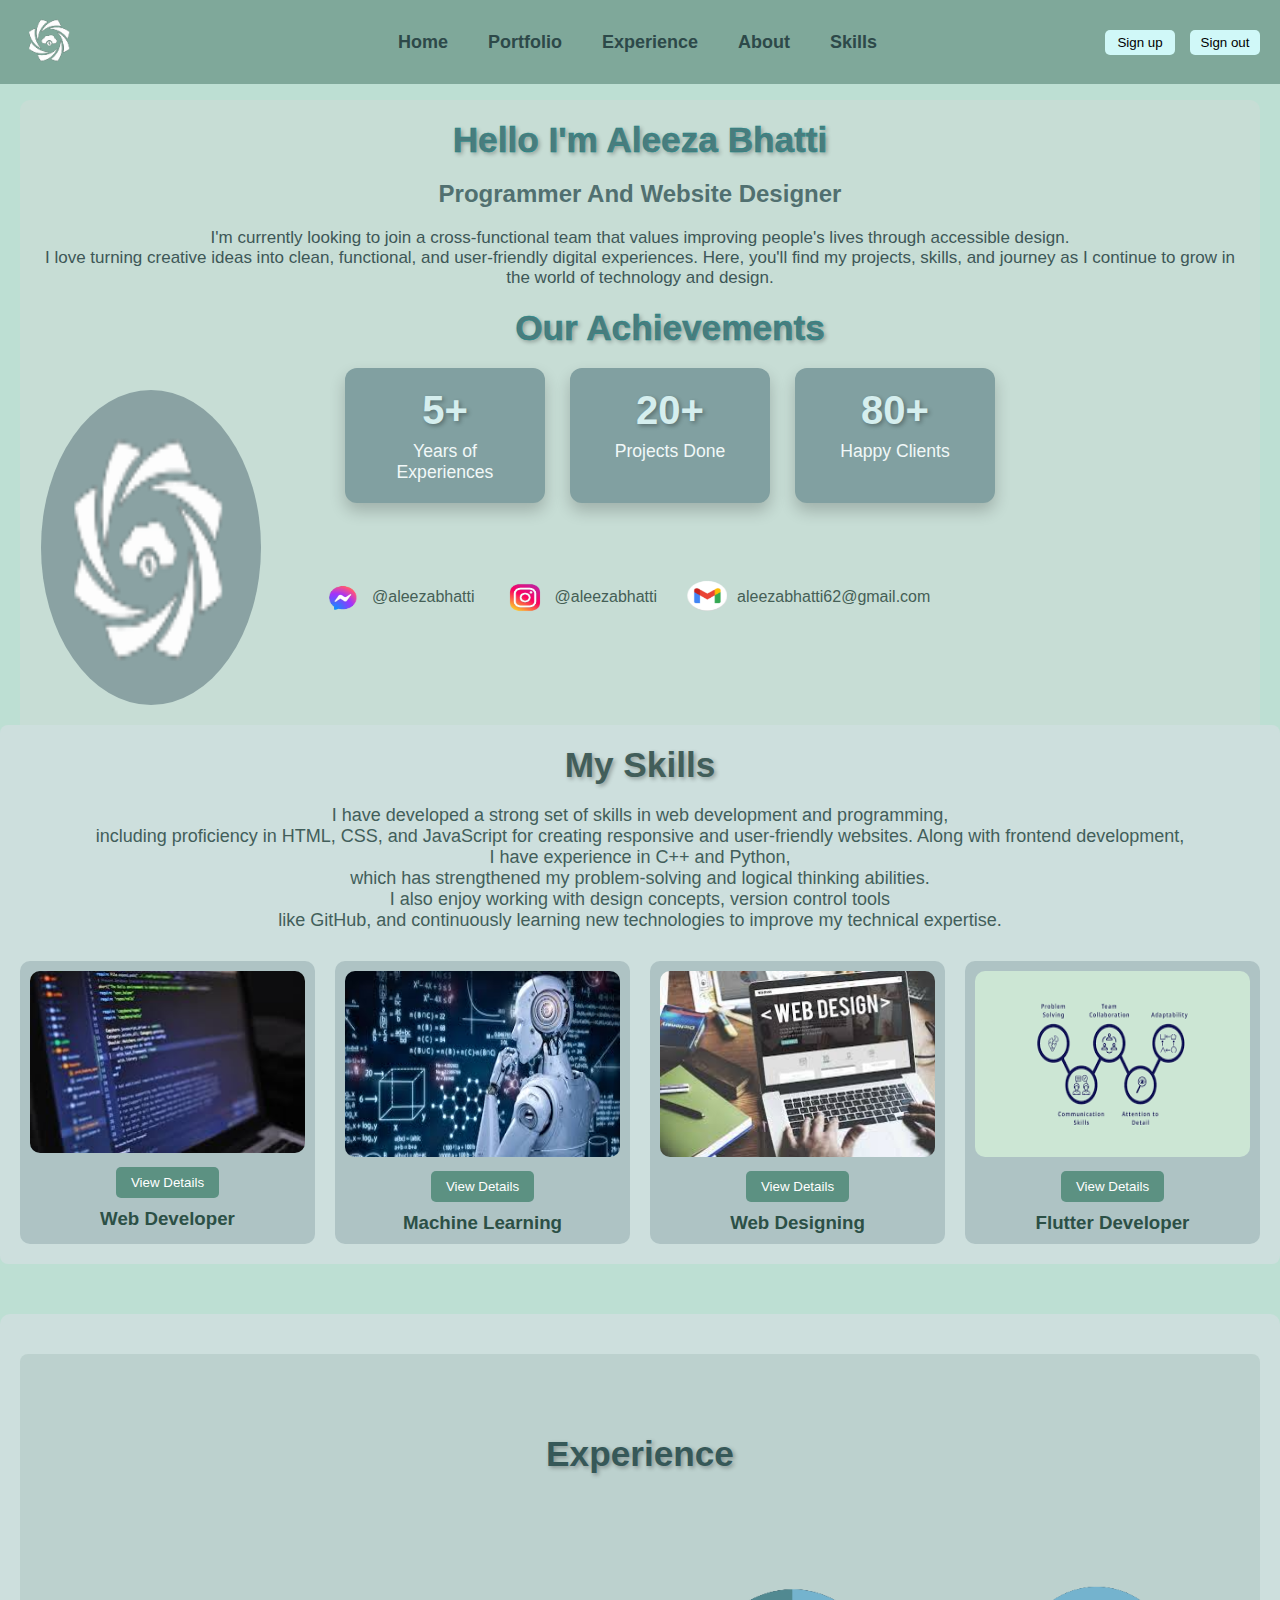
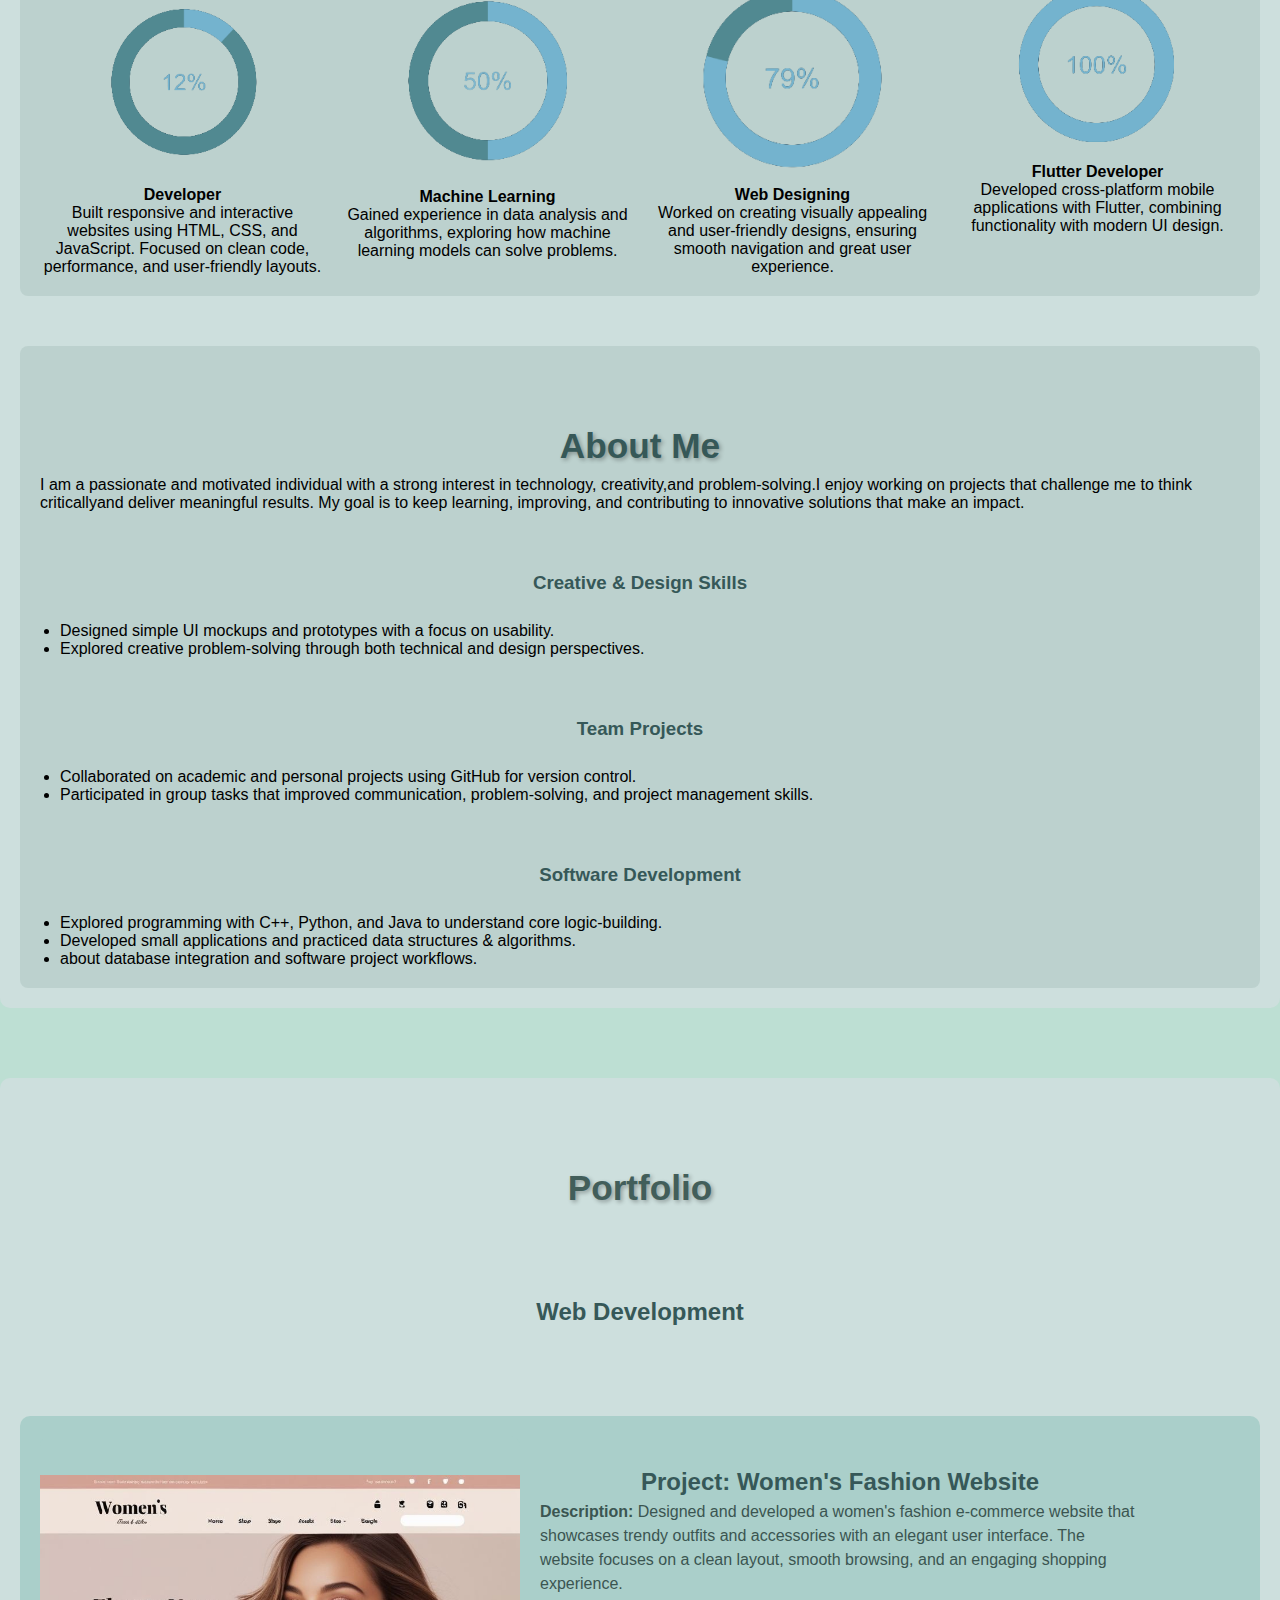
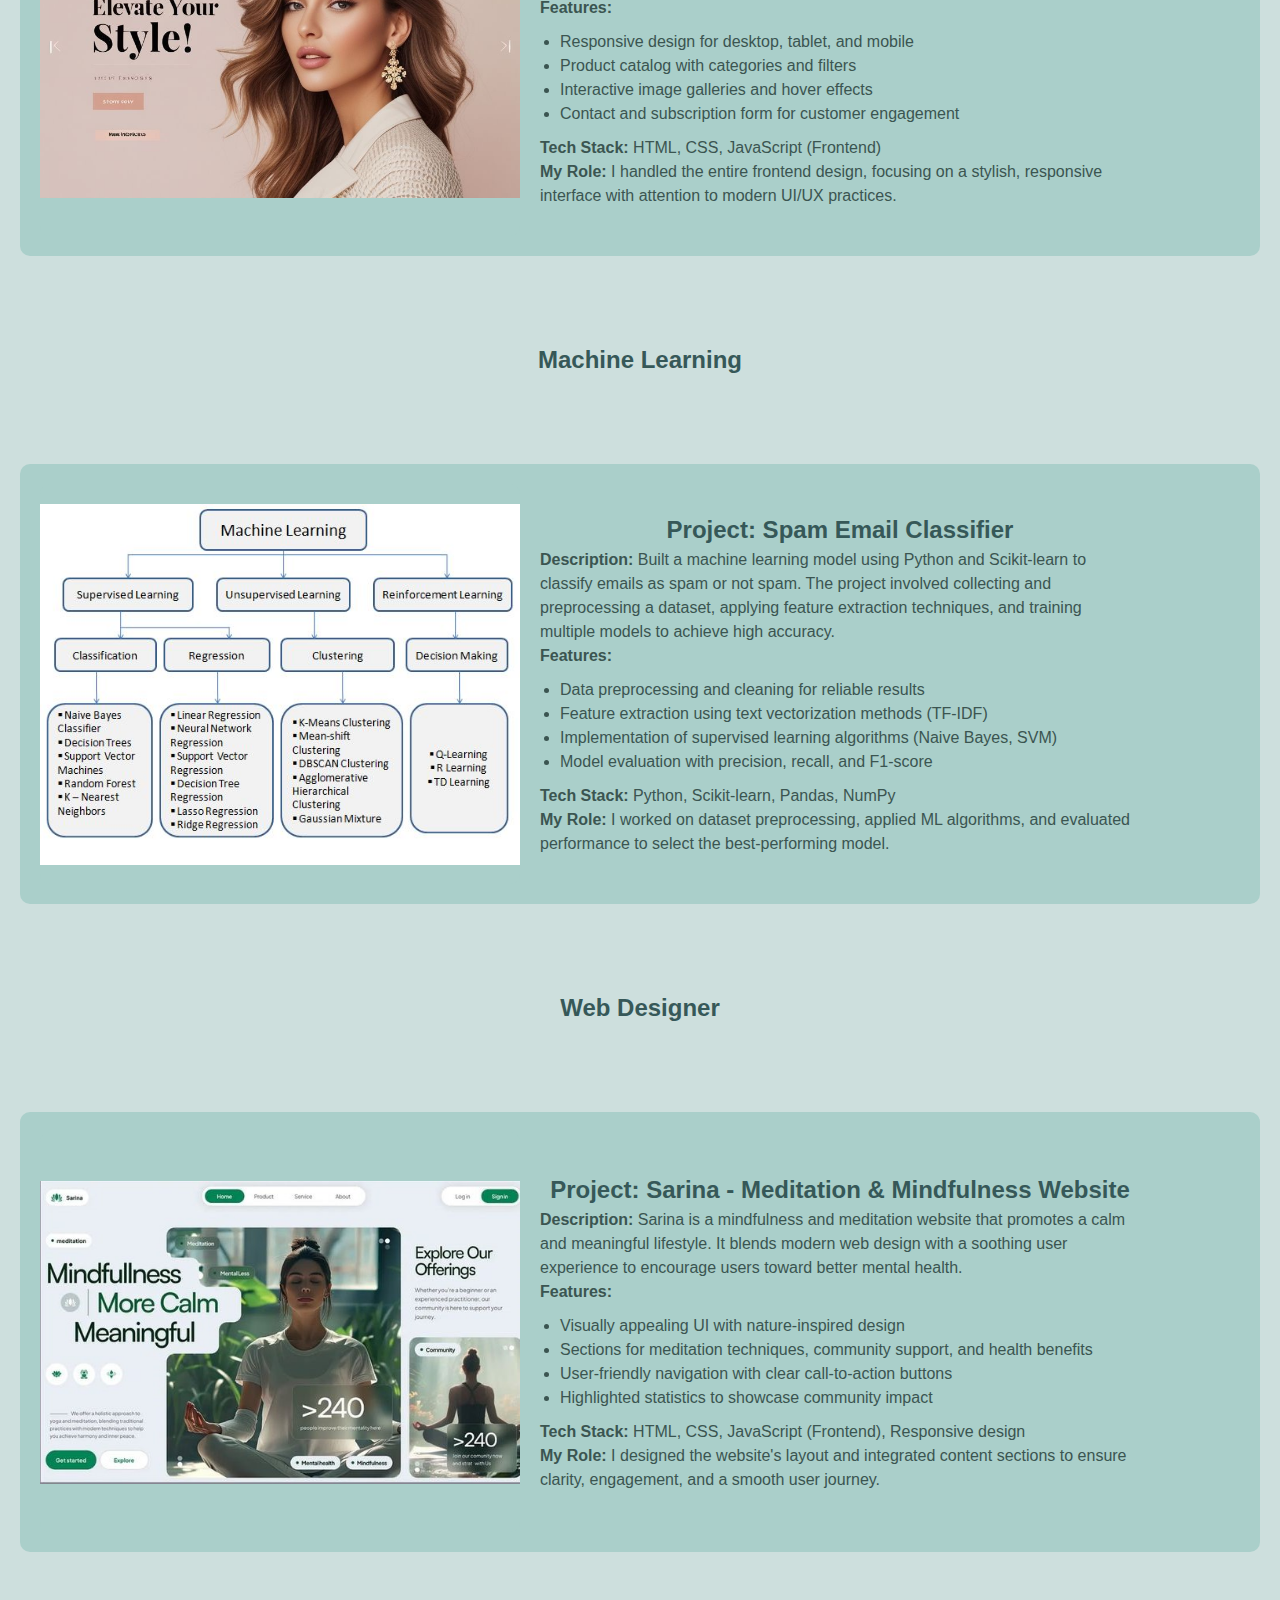
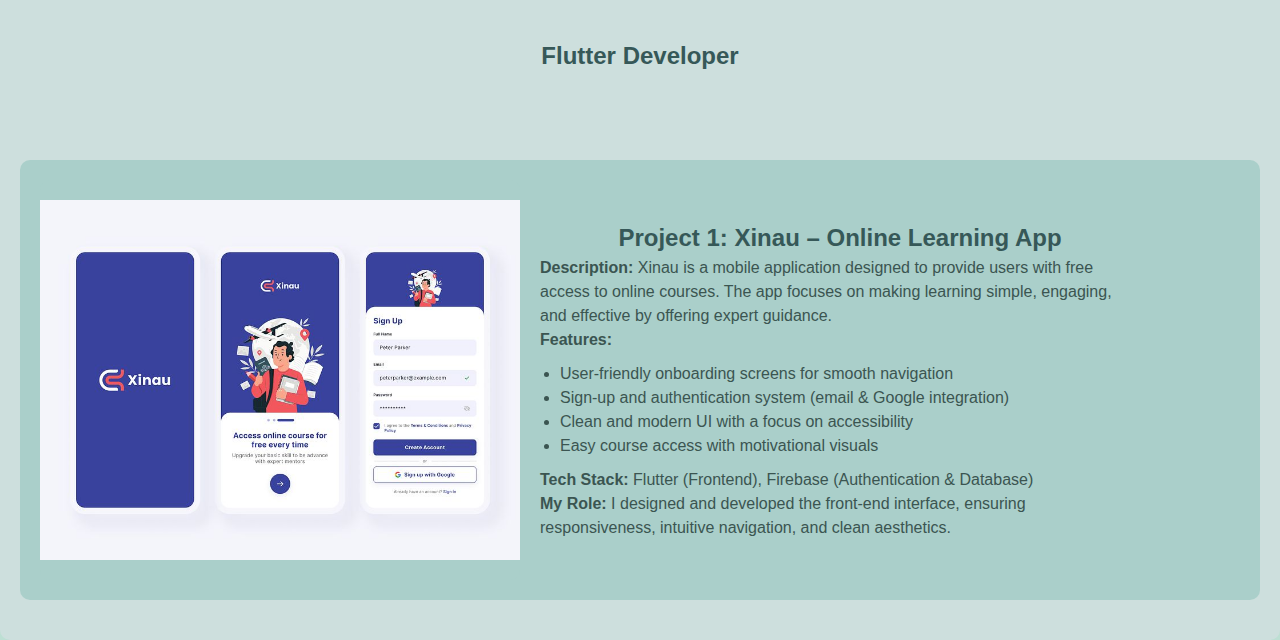
<file: index.html>
<!DOCTYPE html>
<html lang="en">

<head>
    <meta charset="UTF-8">
    <meta name="viewport" content="width=device-width, initial-scale=1.0">
    <title>Aleeza Portfolio</title>
    <style>
        * {
            margin: 0;
            padding: 0;
            box-sizing: border-box;
        }

        body {
            font-family: Arial, sans-serif;
            background-color: rgb(189, 223, 211);
            overflow-x: hidden;
        }

        .Website {
            display: grid;
            grid-template-columns: 1fr;
            grid-template-rows: auto;
            width: 100%;
        }

        .mainpage {
            padding-top: 80px;
        }

        .header {
            grid-row: 1;
            display: flex;
            justify-content: space-between;
            align-items: center;
            width: 100%;
            padding: 10px 20px;
            background-color: rgb(127, 168, 154);
            position: fixed;
            top: 0;
            left: 0;
            z-index: 1000;
        }

        .logo img {
            width: 60px;
            height: 60px;
        }

        .Menu {

            display: flex;
            gap: 40px;
            flex-wrap: wrap;
            margin-left: 90px;
        }

        .Menu a {

            color: rgb(45, 73, 73);
            font-size: 18px;
            text-decoration: none;
        }

        .btn {
            display: flex;
            gap: 15px;
        }

        .up,
        .down {
            background-color: rgb(208, 248, 248);
            border: 0;
            border-radius: 5px;
            width: 70px;
            height: 25px;
            cursor: pointer;
        }

        .main {
            display: flex;
            flex-wrap: wrap;
            background-color: rgb(189, 223, 211);
            padding: 20px;
            gap: 20px;
            width: 100%;
            height: 550px;
        }

        .box {
            display: flex;
            flex-wrap: wrap;
            align-items: center;
            gap: 1px;
            margin-top: 0px;
        }

        .box_img {
            width: 200px;
            border-radius: 50%;
            border: 1px hsl(181, 26%, 39%);
            background-color: hsl(182, 12%, 59%);
            margin-bottom: 50px;
        }

        .box_2 {
            flex: 1;
            min-width: 280px;
            text-align: center;
            background-color: rgb(199, 221, 213);
            padding: 20px;
            border-radius: 10px;
        }

        .box_2 h1 {
            margin-bottom: 20px;
            color: hsl(181, 26%, 39%);
            -webkit-text-stroke: 0.5px rgb(22, 138, 138);
        }

        .box_2 h2 {
            margin-bottom: 20px;
            color: hsl(180, 16%, 38%);
        }

        .box_2 p {
            font-size: 17px;
            margin-bottom: 20px;
            color: hsl(180, 18%, 29%);
        }




        .box_img {
            margin-top: 1px;
            margin-bottom: 50px;
            width: 220px;
            height: 35dvh;
            border-radius: 50%;
            margin: 10px 0;
        }

        .container {
            max-width: 800px;
            width: 100%;
            text-align: center;
            margin-left: 230px;
            height: 10%;
        }

        h1 {
            font-size: 2.2rem;
            text-shadow: 2px 2px 4px rgba(0, 0, 0, 0.3);
        }

        .counter-container {
            display: flex;
            justify-content: center;
            gap: 25px;
        }

        .counter-box {
            background: rgb(129, 160, 161);
            padding: 20px;
            border-radius: 12px;
            width: 200px;
            box-shadow: 0 8px 16px rgba(0, 0, 0, 0.2);
        }

        .counter-box:hover {
            transform: translateY(-5px);
            box-shadow: 0 12px 24px rgba(0, 0, 0, 0.3);
        }


        .counter {
            font-size: 2.5rem;
            font-weight: 700;
            margin-bottom: 8px;
            color: #d5eeee;
            text-shadow: 2px 2px 4px rgba(0, 0, 0, 0.3);
        }

        .counter-text {
            font-size: 1.1rem;
            color: #f1f8f8;
        }


        .contact {
            margin-left: 5%;
            display: flex;
            align-items: center;
            gap: 10px;
            flex-wrap: wrap;
            margin-top: 100px;
        }

        .contact img {
            width: 40px;
            height: 35px;
        }

        .contact a {
            color: rgb(69, 95, 86);
            font-size: 16px;
            text-decoration: none;
            margin-right: 20px;
        }


        .cards {
            background-color: rgb(205, 223, 221);
            padding: 20px;
            margin-top: 95px;
            border-radius: 8px;
        }

        .cards h1 {
            text-align: center;
            margin-bottom: 20px;
            color: rgb(66, 94, 90);
        }

        .cards p {
            text-align: center;
            font-size: 18px;
            color: rgb(66, 94, 90);
            margin-bottom: 30px;
        }

        .skills-grid {
            display: grid;
            grid-template-columns: repeat(auto-fit, minmax(220px, 1fr));
            gap: 20px;
        }

        .skill {
            background: rgb(174, 195, 196);
            border-radius: 10px;
            text-align: center;
            padding: 10px;
        }

        .skill img {
            width: 100%;
            border-radius: 10px;
            margin-bottom: 10px;
        }

        .skill2 {
            height: 14.5vw;
        }

        .skill4 {
            height: 14.5vw;
        }

        .skill button {
            padding: 8px 15px;
            border-radius: 5px;
            border: none;
            background: rgb(92, 145, 130);
            color: white;
            cursor: pointer;
            margin-bottom: 10px;
        }

        .skill a {
            color: white;
            text-decoration: none;
        }

        .skill h3 {
            color: rgb(44, 80, 70);
        }

        .Aboutme {
            display: flex;
            flex-wrap: wrap;
            gap: 30px;
            background-color: rgb(205, 223, 221);
            padding: 20px;
            margin-top: 50px;
            border-radius: 10px;
        }

        .abimg,
        .content {
            min-width: 280px;
            background-color: rgb(188, 209, 206);
            border-radius: 8px;
            padding: 20px;
            margin-top: 20px;
            gap: 10px;
        }

        .abimg h1,
        .content h1,
        .content h3 {
            margin-top: 90px;
            text-align: center;
            margin-bottom: 10px;
            color: rgb(54, 88, 88);
            gap: 50px;
            margin-top: 60px;
        }

        .content li {
            margin-left: 20px;
        }

        .exp {
            display: flex;
            flex-wrap: wrap;
            gap: 20px;
            justify-content: center;
            margin-top: 100px;
        }

        .exp div {
            flex: 1;
            min-width: 200px;
            text-align: center;
        }

        .Exp2 {
            margin-top: 15px;
        }

        .exp img {
            width: 100%;
            max-width: 200px;
            border-radius: 8px;
        }

        .portfolio {
            background-color: rgb(205, 223, 221);
            padding: 20px;
            margin-top: 70px;
            border-radius: 10px;
        }

        .portfolio h1 {
            text-align: center;
            color: rgb(66, 94, 90);
            margin-top: 70px;

        }

        .portfolio h2 {
            text-align: center;
            align-items: end;
            color: rgb(54, 88, 88);
            margin-top: 90px;
        }

        .pic,
        .picc,
        .piccc,
        .picccc {
            display: flex;
            align-items: center;
            justify-content: flex-start;
            gap: 20px;
            background-color: rgb(170, 207, 202);
            padding: 20px;
            border-radius: 10px;
            margin-bottom: 20px;
            color: rgb(59, 85, 81);
            margin-top: 90px;

        }

        .pic img,
        .picc img,
        .piccc img,
        .picccc img {
            height: 400px;
            width: 40%;
            object-fit: contain;
            background-color: rgb(170, 207, 202);
            border-radius: 10px;
        }

        .text-container {
            width: 50%;
            line-height: 1.5;
        }



        .text-container {
            flex: 1;
            min-width: 250px;
            max-width: 600px;
            line-height: 1.5;
            background-color: rgb(170, 207, 202);

        }

        .text-container h2 {
            margin-top: 0;
            background-color: rgb(170, 207, 202);

        }

        .text-container ul {
            margin: 10px 0;
            padding-left: 20px;
        }

        /* RESPONSIVE */
        @media (max-width: 600px) {
            .Menu {
                justify-content: center;
                gap: 15px;
            }

            .btn {
                display: none;
            }

            .box img {
                width: 150px;
            }

            .contact {
                flex-direction: column;
                align-items: flex-start;
            }
        }
    </style>
</head>

<body>
    <div class="Website">
        <header class="header">
            <div class="logo">
                <img src="images/logo.png" alt="logo">
            </div>
            <div class="Menu">
                <a href="#Home"><b>Home</b></a>
                <a href="#Portfolio"><b>Portfolio</b></a>
                <a href="#Experience"><b>Experience</b></a>
                <a href="#About"><b>About</b></a>
                <a href="#Skills"><b>Skills</b></a>

            </div>
            <div class="btn">
                <button class="up">Sign up</button>
                <button class="down">Sign out</button>
            </div>
        </header>

        <div id="Home" class="mainpage">
            <div class="main">
                <div class="box_2">
                    <h1>Hello I'm Aleeza Bhatti</h1>
                    <h2>Programmer And Website Designer</h2>
                    <p>
                        I'm currently looking to join a cross-functional team
                        that values improving people's lives through accessible design.
                        <br> I love turning creative ideas into clean, functional, and user-friendly digital
                        experiences.
                        Here, you'll find my projects, skills, and journey as I continue to grow in the world of
                        technology and design.
                    </p>
                    <div class="container">
                        <h1>Our Achievements</h1>
                        <div class="counter-container">
                            <div class="counter-box">
                                <div class="counter" data-target="5">5+</div>
                                <div class="counter-text">Years of Experiences</div>
                            </div>

                            <div class="counter-box">
                                <div class="counter" data-target="20">20+</div>
                                <div class="counter-text">Projects Done</div>
                            </div>

                            <div class="counter-box">
                                <div class="counter" data-target="80">80+</div>
                                <div class="counter-text">Happy Clients</div>
                            </div>
                        </div>
                    </div>


                    <div class="box">
                        <br>
                        <img class="box_img" src="images/logo.png" alt="Profile">

                        <div class="contact">
                            <img class="msng" src="images/msng.png" alt="Messenger">
                            <a href="@aleezabhatti">@aleezabhatti</a>

                            <img class="insta" src="images/download (1).png" alt="Instagram">
                            <a href="@aleezabhatti">@aleezabhatti</a>

                            <img class="gmail" src="images/gmail.png">
                            <a href="mailto:aleezabhatti62@gmail.com">aleezabhatti62@gmail.com</a>
                        </div>
                    </div>

                </div>

            </div>
        </div>
        <div id="Skills">
            <div class="cards">
                <h1>My Skills</h1>
                <p>I have developed a strong set of skills in web development and programming,<br> including
                    proficiency in HTML, CSS,
                    and JavaScript for creating responsive and user-friendly websites. Along with frontend
                    development,<br> I have experience in C++ and Python,
                    <br>which has strengthened my problem-solving and logical thinking abilities.<br> I also enjoy
                    working with design concepts,
                    version control tools <br>like GitHub, and continuously learning new technologies to improve my
                    technical expertise.
                </p>
                <div class="skills-grid">
                    <div class="skill">
                        <img src="images/web.jpeg">
                        <button><a href="#web">View Details</a></button>
                        <h3>Web Developer</h3>
                    </div>
                    <div class="skill">
                        <img class="skill2" src="images\machine.jpeg" alt="Skill 2">
                        <button><a href="#mash">View Details</a></button>
                        <h3>Machine Learning</h3>
                    </div>
                    <div class="skill">
                        <img class="skill3" src="images\designer.jpeg" alt="Skill 3">
                        <button><a href="#desi">View Details</a></button>
                        <h3>Web Designing</h3>
                    </div>
                    <div class="skill">
                        <img class="skill4" src="images\flutter.png" alt="Skill 4">
                        <button><a href="#flut">View Details</a></button>
                        <h3>Flutter Developer</h3>
                    </div>
                </div>
            </div>
        </div>
        <div id="Experience">
            <div class="Aboutme ">
                <div class="abimg">
                    <h1>Experience</h1>
                    <div class="exp">
                        <div class="Exp1">
                            <img src="\images\Screenshot 2025-09-07 190307.png">
                            <h4 class="one"> Developer</h4>
                            <p>
                                Built responsive and interactive websites using HTML, CSS, and JavaScript.
                                Focused on clean code, performance, and user-friendly layouts.
                            </p>

                        </div>
                        <div class="Exp2">
                            <img src="\images\Screenshot 2025-09-07 190325.png">

                            <h4 class="two">Machine Learning</h4>
                            <p>
                                Gained experience in data analysis and algorithms, exploring how
                                machine learning models can solve problems.
                            </p>
                        </div>
                        <div class="Exp3">
                            <img src="images/Screenshot 2025-09-07 190341.png">
                            <h4 class="three">Web Designing</h4>
                            <p>
                                Worked on creating visually appealing and user-friendly designs,
                                ensuring smooth navigation and great user experience.
                            </p>
                        </div>
                        <div class="Exp4">
                            <img src="images\Screenshot 2025-09-07 190408.png">
                            <h4 class="four">Flutter Developer</h4>
                            <p>
                                Developed cross-platform mobile applications with Flutter,
                                combining functionality with modern UI design.
                            </p>
                        </div>

                    </div>


                </div>
                <div id="About" class="content">
                    <h1>About Me</h1>
                    <p class="intro">I am a passionate and motivated individual with a strong interest in
                        technology,
                        creativity,and problem-solving.I enjoy working on projects that challenge me to think
                        criticallyand deliver meaningful results.
                        My goal is to keep learning, improving, and contributing
                        to innovative solutions that make an impact.</p>
                    <h3>Creative & Design Skills</h3>
                    <br>

                    <li>Designed simple UI mockups and prototypes with a focus on usability.</li>
                    <li>Explored creative problem-solving through both technical and design perspectives.</li>


                    <p>
                    <h3>Team Projects</h3>
                    <br>
                    <li> Collaborated on academic and personal projects using GitHub for version control.</li>

                    <li>Participated in group tasks that improved communication, problem-solving, and project
                        management
                        skills.</li>

                    </p>
                    <p>
                    <h3>Software Development</h3>
                    <br>

                    <li>Explored programming with C++, Python, and Java to understand core logic-building.</li>

                    <li> Developed small applications and practiced data structures & algorithms.</li>

                    <li> about database integration and software project workflows.</li>

                </div>


            </div>
        </div>
    </div>
    <div id="Portfolio" class="portfolio">
        <h1>Portfolio</h1>
        <div id="web" class="web">
            <h2>Web Development</h2>
            <div class="pic">
                <img src="images\webb.jpg" alt="Website">

                <div class="text-container">
                    <h2>Project: Women's Fashion Website</h2>
                    <p><b>Description:</b> Designed and developed a women's fashion e-commerce website that
                        showcases trendy outfits and accessories with an elegant user interface. The website focuses
                        on a clean layout, smooth browsing, and an engaging shopping experience.</p>

                    <p><b>Features:</b></p>
                    <ul>
                        <li>Responsive design for desktop, tablet, and mobile</li>
                        <li>Product catalog with categories and filters</li>
                        <li>Interactive image galleries and hover effects</li>
                        <li>Contact and subscription form for customer engagement</li>
                    </ul>

                    <p><b>Tech Stack:</b> HTML, CSS, JavaScript (Frontend)</p>
                    <p><b>My Role:</b> I handled the entire frontend design, focusing on a stylish, responsive
                        interface with attention to modern UI/UX practices.</p>
                </div>
            </div>
        </div>
        <div id="mash">
            <div class="machine">
                <h2>Machine Learning</h2>
                <div class="picc">
                    <img src="images/machine.jpg" alt="Project">

                    <div class="text-container">
                        <h2>Project: Spam Email Classifier</h2>
                        <p><b>Description:</b> Built a machine learning model using Python and Scikit-learn to classify
                            emails as spam or not spam. The project involved collecting and preprocessing a dataset,
                            applying feature extraction techniques, and training multiple models to achieve high
                            accuracy.</p>

                        <p><b>Features:</b></p>
                        <ul>
                            <li>Data preprocessing and cleaning for reliable results</li>
                            <li>Feature extraction using text vectorization methods (TF-IDF)</li>
                            <li>Implementation of supervised learning algorithms (Naive Bayes, SVM)</li>
                            <li>Model evaluation with precision, recall, and F1-score</li>
                        </ul>

                        <p><b>Tech Stack:</b> Python, Scikit-learn, Pandas, NumPy</p>
                        <p><b>My Role:</b> I worked on dataset preprocessing, applied ML algorithms, and evaluated
                            performance to select the best-performing model.</p>
                    </div>
                </div>
            </div>
        </div>
        <div id="desi">
            <div class="designer">
                <h2>Web Designer</h2>
                <div class="piccc">
                    <img src="images/design.jpg" alt="Project">

                    <div class="text-container">
                        <h2>Project: Sarina - Meditation & Mindfulness Website</h2>
                        <p><b>Description:</b> Sarina is a mindfulness and meditation website that promotes a calm and
                            meaningful lifestyle. It blends modern web design with a soothing user experience to
                            encourage users toward better mental health.</p>

                        <p><b>Features:</b></p>
                        <ul>
                            <li>Visually appealing UI with nature-inspired design</li>
                            <li>Sections for meditation techniques, community support, and health benefits</li>
                            <li>User-friendly navigation with clear call-to-action buttons</li>
                            <li>Highlighted statistics to showcase community impact</li>
                        </ul>

                        <p><b>Tech Stack:</b> HTML, CSS, JavaScript (Frontend), Responsive design</p>
                        <p><b>My Role:</b> I designed the website's layout and integrated content sections to ensure
                            clarity, engagement, and a smooth user journey.</p>
                    </div>
                </div>
            </div>
        </div>
        <div id="flut" class="flutter">
            <h2>Flutter Developer</h2>
            <div class="picccc">
                <img src="images/flut.jpg" alt="Project">

                <div class="text-container">
                    <h2>Project 1: Xinau – Online Learning App</h2>

                    <p><b>Description:</b> Xinau is a mobile application designed to provide users with free access
                        to online courses. The app focuses on making learning simple, engaging, and effective by
                        offering expert guidance.</p>

                    <p><b>Features:</b></p>
                    <ul>
                        <li>User-friendly onboarding screens for smooth navigation</li>
                        <li>Sign-up and authentication system (email & Google integration)</li>
                        <li>Clean and modern UI with a focus on accessibility</li>
                        <li>Easy course access with motivational visuals</li>
                    </ul>

                    <p><b>Tech Stack:</b> Flutter (Frontend), Firebase (Authentication & Database)</p>
                    <p><b>My Role:</b> I designed and developed the front-end interface, ensuring responsiveness,
                        intuitive navigation, and clean aesthetics.</p>
                </div>
            </div>
        </div>


    </div>
</body>


</html>
</file>
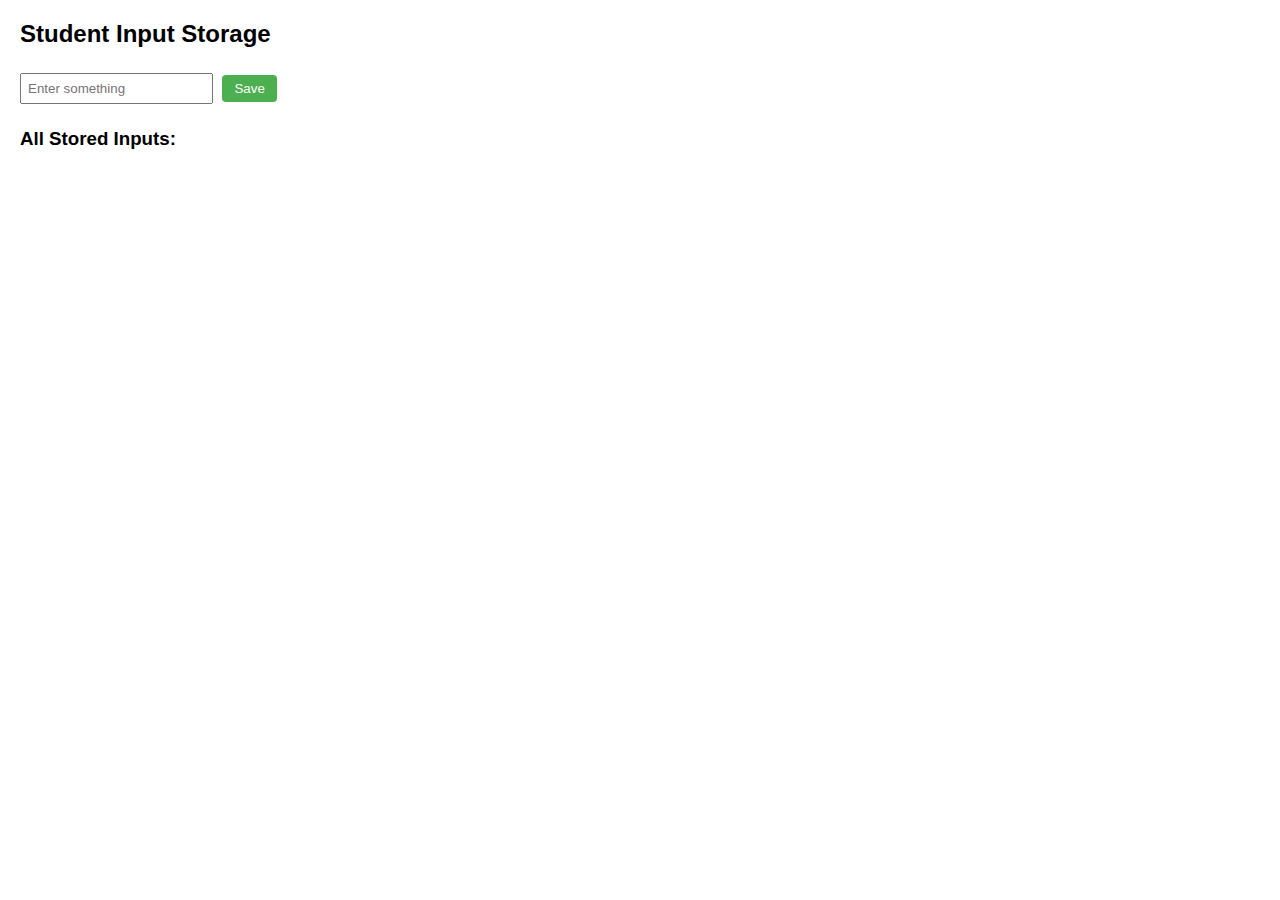
<file: dom.html>
<!DOCTYPE html>
<html lang="en">
<head>
  <meta charset="UTF-8">
  <title>Save Inputs with LocalStorage</title>
  <link rel="stylesheet" href="dom.css">
</head>
<body>
  <h2>Student Input Storage</h2>

  <input type="text" id="userInput" placeholder="Enter something">
  <button id="saveBtn">Save</button>

  <h3>All Stored Inputs:</h3>
  <ul id="inputList"></ul>

  <script src="dom.js"></script>
</body>
</html>
</file>
<file: dom.css>
body {
  font-family: Arial, sans-serif;
  margin: 20px;
}

input {
  padding: 6px;
  margin: 5px 0;
}

button {
  padding: 6px 12px;
  margin-left: 5px;
  background: #4CAF50;
  color: white;
  border: none;
  cursor: pointer;
  border-radius: 4px;
}

button:hover {
  background: #45a049;
}

ul {
  margin-top: 15px;
  padding: 0;
  list-style: none;
}

li {
  background: #f2f2f2;
  padding: 8px;
  margin-bottom: 5px;
  border-radius: 4px;

  display: flex;
  justify-content: space-between;
  align-items: center;
}

.buttons {
  display: flex;
  gap: 5px;
}

.edit-btn {
  background: #2196F3;
}

.edit-btn:hover {
  background: #1976D2;
}

.delete-btn {
  background: #f44336;
}

.delete-btn:hover {
  background: #d32f2f;
}
</file>
